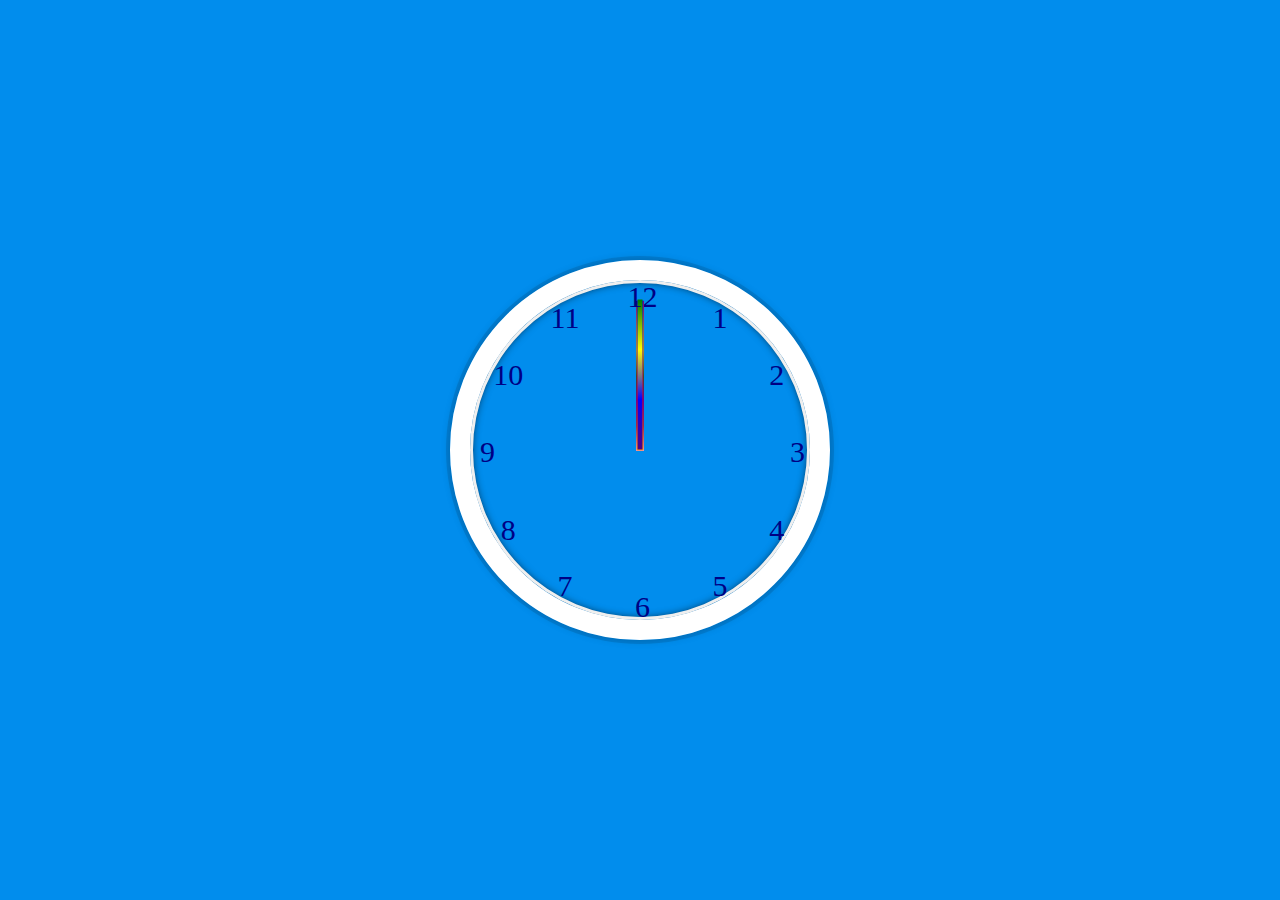
<file: 02 - JS and CSS Clock/index.html>
<!DOCTYPE html>
<html lang="en">

<head>
  <meta charset="UTF-8">
  <meta name="viewport" content="width=device-width, initial-scale=1.0">
  <title>JS + CSS Clock</title>
  <link rel="icon" href="https://fav.farm/🔥" />
</head>

<body>
  <div class="clock">
    <div class="clock-face">
      <div class="hand hour-hand"></div>
      <div class="hand min-hand"></div>
      <div class="hand second-hand"></div>
      <!-- Add numbers and minute index lines -->
      <div class="numbers">
        <div class="number">1</div>
        <div class="number">2</div>
        <div class="number">3</div>
        <div class="number">4</div>
        <div class="number">5</div>
        <div class="number">6</div>
        <div class="number">7</div>
        <div class="number">8</div>
        <div class="number">9</div>
        <div class="number">10</div>
        <div class="number">11</div>
        <div class="number">12</div>
      </div>
    </div>
  </div>
  </div>

  <style>
    html {
      background: #018DED url(https://unsplash.it/1500/1000?image=881&blur=5);
      background-size: cover;
      font-family: 'helvetica neue';
      text-align: center;
      font-size: 10px;
    }

    body {
      margin: 0;
      font-size: 2rem;
      display: flex;
      flex: 1;
      min-height: 100vh;
      align-items: center;
    }

    .clock {
      width: 30rem;
      height: 30rem;
      border: 20px solid white;
      border-radius: 50%;
      margin: 50px auto;
      position: relative;
      padding: 2rem;
      box-shadow:
        0 0 0 4px rgba(0, 0, 0, 0.1),
        inset 0 0 0 3px #EFEFEF,
        inset 0 0 10px black,
        0 0 10px rgba(0, 0, 0, 0.2);
    }

    .clock-face {
      position: relative;
      width: 100%;
      height: 100%;
      transform: translateY(-3px);
    }

    .hand {
      width: 50%;
      height: 6px;
      /* background: linear-gradient(to right, red, orange, yellow, green, blue, indigo, violet); */
      position: absolute;
      top: 50%;
      transform-origin: 100%;
      transform: rotate(90deg);
      transition: all 0.05s;
      transition-timing-function: cubic-bezier(0.1, 2.7, 0.58, 1);
    }

    .hour-hand {
      height: 8px;
      background: linear-gradient(to right, red, orange, yellow, green, blue, indigo, violet);
    }

    .min-hand {
      height: 7px;
      background: linear-gradient(to right, blue, indigo, red, orange);
    }

    .second-hand {
      height: 5px;
      background: linear-gradient(to right, green, yellow, blue, indigo);
    }

    .numbers {
      position: relative;
      width: 100%;
      height: 100%;
    }

    .number {
      position: absolute;
      font-size: 3rem;
      color: rgb(0, 0, 132);
      width: 30.5rem;
      /* Adjust as needed */
      height: 31rem;
      /* Adjust as needed */
      display: flex;
      justify-content: center;
      align-items: center;
      transform-origin: center;
    }

    .number:nth-child(1) {
      transform: rotate(30deg) translate(0, -50%) rotate(-30deg);
    }

    .number:nth-child(2) {
      transform: rotate(60deg) translate(0, -50%) rotate(-60deg);
    }

    .number:nth-child(3) {
      transform: rotate(90deg) translate(0, -50%) rotate(-90deg);
    }

    .number:nth-child(4) {
      transform: rotate(120deg) translate(0, -50%) rotate(-120deg);
    }

    .number:nth-child(5) {
      transform: rotate(150deg) translate(0, -50%) rotate(-150deg);
    }

    .number:nth-child(6) {
      transform: rotate(180deg) translate(0, -50%) rotate(-180deg);
    }

    .number:nth-child(7) {
      transform: rotate(210deg) translate(0, -50%) rotate(-210deg);
    }

    .number:nth-child(8) {
      transform: rotate(240deg) translate(0, -50%) rotate(-240deg);
    }

    .number:nth-child(9) {
      transform: rotate(270deg) translate(0, -50%) rotate(-270deg);
    }

    .number:nth-child(10) {
      transform: rotate(300deg) translate(0, -50%) rotate(-300deg);
    }

    .number:nth-child(11) {
      transform: rotate(330deg) translate(0, -50%) rotate(-330deg);
    }

    .number:nth-child(12) {
      transform: rotate(360deg) translate(0, -50%) rotate(-360deg);
    }
  </style>

  <script>
    // Select the clock hands from the DOM
    const secondHand = document.querySelector('.second-hand');
    const minHand = document.querySelector('.min-hand');
    const hourHand = document.querySelector('.hour-hand');

    // Function to set the date and rotate the clock hands accordingly
    function setDate() {
      const now = new Date(); // Get the current date and time

      // Get the current seconds, minutes, and hours
      const getSeconds = now.getSeconds();
      const getMinutes = now.getMinutes();
      const getHours = now.getHours();

      // Calculate the degrees for the second hand
      const secondsDegrees = ((getSeconds / 60) * 360) + 90;
      secondHand.style.transform = `rotate(${secondsDegrees}deg)`;

      // Calculate the degrees for the minute hand
      const minsDegrees = ((getMinutes / 60) * 360) + ((getSeconds / 60) * 6) + 90;
      minHand.style.transform = `rotate(${minsDegrees}deg)`;

      // Calculate the degrees for the hour hand
      const hoursDegrees = ((getHours / 12) * 360) + ((getMinutes / 60) * 30) + 90;
      hourHand.style.transform = `rotate(${hoursDegrees}deg)`;

      // Remove transition at the start of each minute to avoid glitch
      if (getSeconds === 0) {
        secondHand.style.transition = 'none';
        minHand.style.transition = 'none';
        hourHand.style.transition = 'none';
      } else {
        secondHand.style.transition = '';
        minHand.style.transition = '';
        hourHand.style.transition = '';
      }
    }

    // Update the clock every second
    setInterval(setDate, 1000);

  </script>
</body>

</html>
</file>
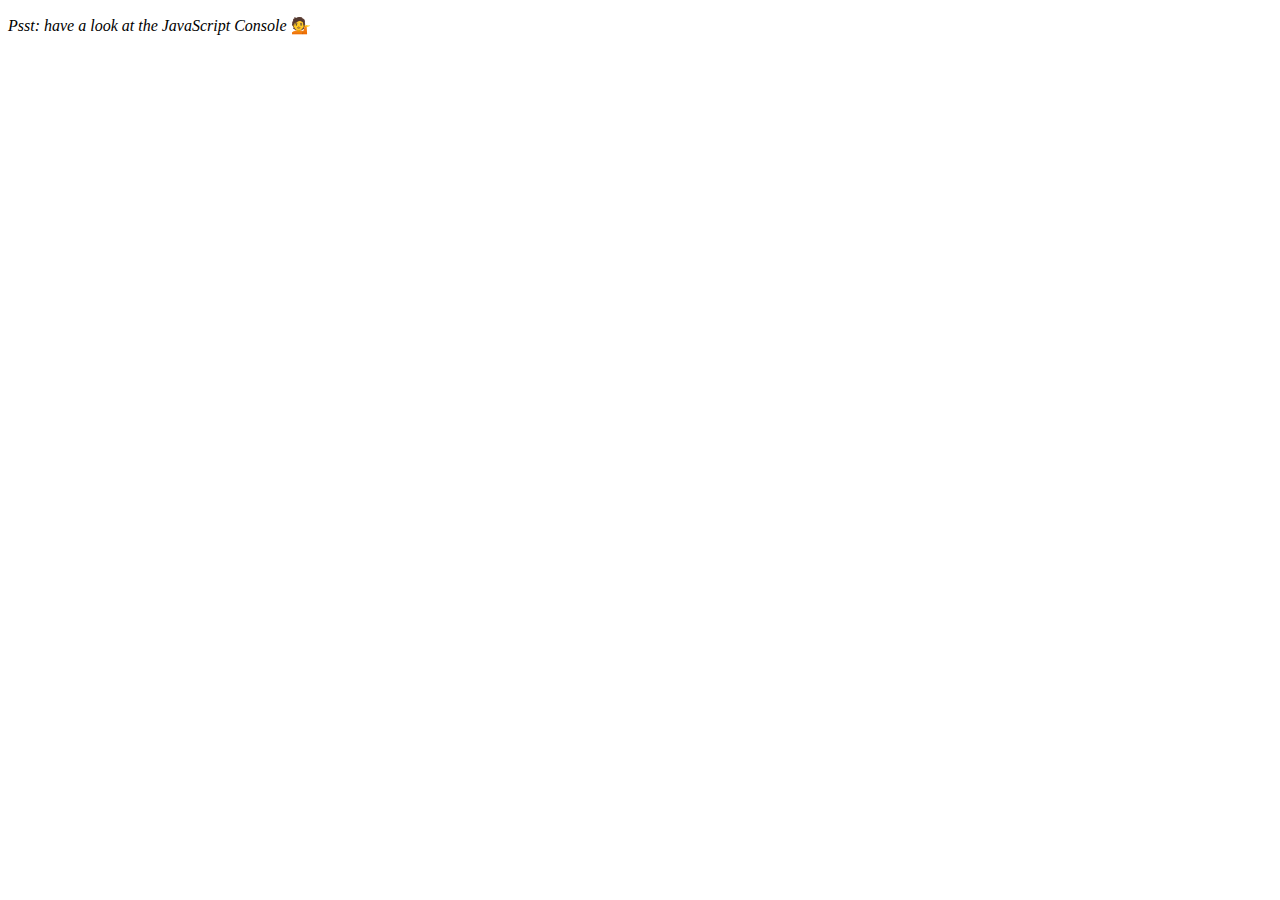
<file: 04 - Array Cardio Day 1/index.html>
<!DOCTYPE html>
<html lang="en">

<head>
  <meta charset="UTF-8">
  <meta name="viewport" content="width=device-width, initial-scale=1.0">
  <title>Array Cardio 💪</title>
  <link rel="icon" href="https://fav.farm/🔥" />
</head>

<body>
  <p><em>Psst: have a look at the JavaScript Console</em> 💁</p>
  <script>
    // Get your shorts on - this is an array workout!
    // ## Array Cardio Day 1

    // Some data we can work with

    // Scientists Array of Objects
    const inventors = [
      { first: 'Albert', last: 'Einstein', year: 1879, passed: 1955 },
      { first: 'Isaac', last: 'Newton', year: 1643, passed: 1727 },
      { first: 'Galileo', last: 'Galilei', year: 1564, passed: 1642 },
      { first: 'Marie', last: 'Curie', year: 1867, passed: 1934 },
      { first: 'Johannes', last: 'Kepler', year: 1571, passed: 1630 },
      { first: 'Nicolaus', last: 'Copernicus', year: 1473, passed: 1543 },
      { first: 'Max', last: 'Planck', year: 1858, passed: 1947 },
      { first: 'Katherine', last: 'Blodgett', year: 1898, passed: 1979 },
      { first: 'Ada', last: 'Lovelace', year: 1815, passed: 1852 },
      { first: 'Sarah E.', last: 'Goode', year: 1855, passed: 1905 },
      { first: 'Lise', last: 'Meitner', year: 1878, passed: 1968 },
      { first: 'Hanna', last: 'Hammarström', year: 1829, passed: 1909 }
    ];

    // People Array of Strings
    const people = [
      'Bernhard, Sandra', 'Bethea, Erin', 'Becker, Carl', 'Bentsen, Lloyd', 'Beckett, Samuel', 'Blake, William', 'Berger, Ric', 'Beddoes, Mick', 'Beethoven, Ludwig',
      'Belloc, Hilaire', 'Begin, Menachem', 'Bellow, Saul', 'Benchley, Robert', 'Blair, Robert', 'Benenson, Peter', 'Benjamin, Walter', 'Berlin, Irving',
      'Benn, Tony', 'Benson, Leana', 'Bent, Silas', 'Berle, Milton', 'Berry, Halle', 'Biko, Steve', 'Beck, Glenn', 'Bergman, Ingmar', 'Black, Elk', 'Berio, Luciano',
      'Berne, Eric', 'Berra, Yogi', 'Berry, Wendell', 'Bevan, Aneurin', 'Ben-Gurion, David', 'Bevel, Ken', 'Biden, Joseph', 'Bennington, Chester', 'Bierce, Ambrose',
      'Billings, Josh', 'Birrell, Augustine', 'Blair, Tony', 'Beecher, Henry', 'Biondo, Frank'
    ];

    // Array.prototype.filter()
    // 1. Filter the list of inventors for those who were born in the 1500's
    const fifteens = inventors.filter(inventor =>
      inventor.year >= 1500 && inventor.year < 1600);
    console.table(fifteens);

    // Array.prototype.map()
    // 2. Give us an array of the inventors first and last names
    const fullNames = inventors.map((inventor) => {
      return `${inventor.first} ${inventor.last}`;
    });
    console.log(fullNames);
    console.table(fullNames);

    // Array.prototype.sort()
    // 3. Sort the inventors by birthdate, oldest to youngest
    const ordered = inventors.sort((a, b) => (a.year > b.year ? 1 : -1));
    console.table(ordered);

    // Array.prototype.reduce()
    // 4. How many years did all the inventors live all together?
    const totalYears = inventors.reduce((total, inventor) => total + (inventor.passed - inventor.year), 0);
    console.log(totalYears);

    // 5. Sort the inventors by years lived
    const oldest = inventors.sort((a, b) => {
      const lastInventor = a.passed - a.year;
      const nextInventor = b.passed - b.year;
      return lastInventor > nextInventor ? -1 : 1;
    });
    console.table(oldest);

    // 6. create a list of Boulevards in Paris that contain 'de' anywhere in the name
    // go to https://en.wikipedia.org/wiki/Category:Boulevards_in_Paris website, and run the following code in the console
    // const category = document.querySelector('.mw-category');
    // const links = Array.from(category.querySelectorAll('a'));   // or [...category.querySelectorAll('a')]

    // const de = links
    //               .map(link => link.textContent)
    //               .filter(streetName => streetName.includes('de'));

    // console.table(de);


    // 7. sort Exercise
    // Sort the people alphabetically by last name
    const alpha = people.sort((lastOne, nextOne) => {
      const [aFirst, aLast] = lastOne.split(', ');
      const [bFirst, bLast] = nextOne.split(', ');
      return aLast > bLast ? 1 : -1;
    });
    console.log(alpha);
    // console.table(alpha);

    // 8. Reduce Exercise
    // Sum up the instances of each of these
    const data = ['car', 'car', 'truck', 'truck', 'bike', 'walk', 'car', 'van', 'bike', 'walk', 'car', 'van', 'car', 'truck'];

    const transportation = data.reduce((obj, item) => {
      // If the item is not already a property of obj, initialize it to 0
      if (!obj[item]) {
        obj[item] = 0;
      }
      // Increment the count for the item
      obj[item]++;
      return obj;
    }, {}); // Initial value of obj is an empty object

    console.log(transportation);

  </script>
</body>

</html>
</file>
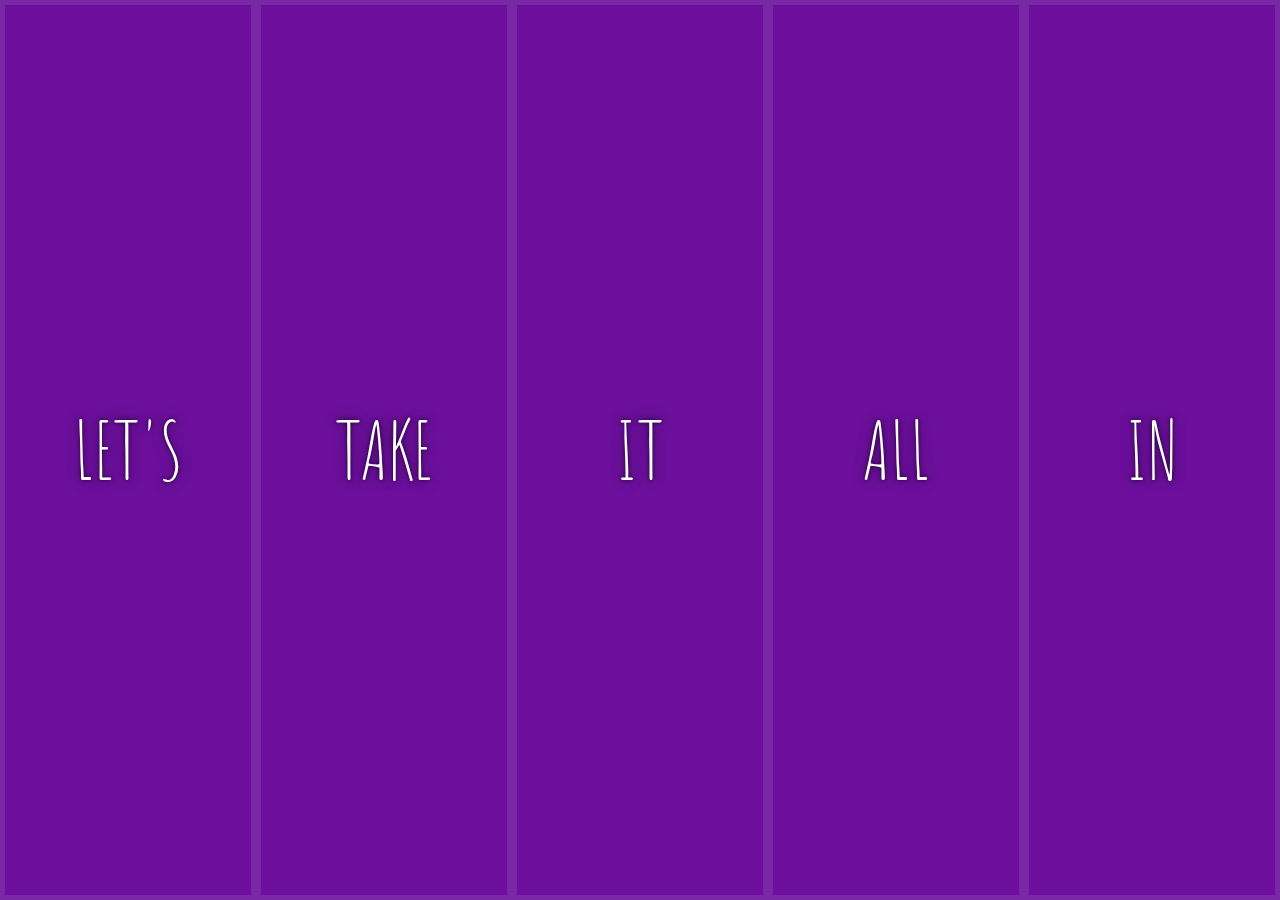
<file: 05 - Flex Panel Gallery/index.html>
<!DOCTYPE html>
<html lang="en">
<head>
  <meta charset="UTF-8">
  <meta name="viewport" content="width=device-width, initial-scale=1.0">
  <title>Flex Panels 💪</title>
  <link href='https://fonts.googleapis.com/css?family=Amatic+SC' rel='stylesheet' type='text/css'>
  <link rel="icon" href="https://fav.farm/🔥" />
</head>
<body>
  <style>
    html {
      box-sizing: border-box;
      background: #ffc600;
      font-family: 'helvetica neue';
      font-size: 20px;
      font-weight: 200;
    }

    body {
      margin: 0;
    }

    *, *:before, *:after {
      box-sizing: inherit;
    }

    .panels {
      min-height: 100vh;
      overflow: hidden;
      /* Code Added */
      display: flex;
      flex-direction: row;
    }

    .panel {
      background: #6B0F9C;
      box-shadow: inset 0 0 0 5px rgba(255,255,255,0.1);
      color: white;
      text-align: center;
      align-items: center;
      /* Safari transitionend event.propertyName === flex */
      /* Chrome + FF transitionend event.propertyName === flex-grow */
      /* reason behind the animate open class */
      transition:
        font-size 0.7s cubic-bezier(0.61,-0.19, 0.7,-0.11),
        flex 0.7s cubic-bezier(0.61,-0.19, 0.7,-0.11),
        background 0.2s,
        transform 0.7s cubic-bezier(0.61,-0.19, 0.7,-0.11);
      font-size: 20px;
      background-size: cover;
      background-position: center;
      /* Code Added */
      flex: 1;  /* it will equally divide the space */
      display: flex;
      justify-content: center;
      align-items: center;
      flex-direction: column;
    }

    .panel1 { background-image:url(https://picsum.photos/id/237/1500/1500); }
    .panel2 { background-image:url(https://picsum.photos/seed/picsum/1500/1500); }
    .panel3 { background-image:url(https://images.unsplash.com/photo-1465188162913-8fb5709d6d57?ixlib=rb-0.3.5&q=80&fm=jpg&crop=faces&cs=tinysrgb&w=1500&h=1500&fit=crop&s=967e8a713a4e395260793fc8c802901d); }
    .panel4 { background-image:url(https://picsum.photos/1500/1500.jpg); }
    .panel5 { background-image:url(https://picsum.photos/1500/1500/?blur=1); }

    /* Flex Children or Items */
    .panel > * {
      margin: 0;
      width: 100%;
      transition: transform 0.5s;
      /* Code Added */
      /* border: red 1px solid; */
      flex: 1 0 auto; /* it will equally divide the space */
      display: flex;
      justify-content: center;
      align-items: center;
      
    }

    .panel > *:first-child {
      transform: translateY(-100%);
    }
    .panel > *:last-child {
      transform: translateY(100%);
    }

    .panel.open-active > *:first-child {
      transform: translateY(0);
    }
    .panel.open-active > *:last-child {
      transform: translateY(0);
    }

    .panel p {
      text-transform: uppercase;
      font-family: 'Amatic SC', cursive;
      text-shadow: 0 0 4px rgba(0, 0, 0, 0.72), 0 0 14px rgba(0, 0, 0, 0.45);
      font-size: 2em;
    }

    .panel p:nth-child(2) {
      font-size: 4em;
    }

    .panel.open {
      flex: 5;
      font-size: 40px;
    }

  </style>


  <div class="panels">
    <div class="panel panel1">
      <p>Hey</p>
      <p>Let's</p>
      <p>Dance</p>
    </div>
    <div class="panel panel2">
      <p>Give</p>
      <p>Take</p>
      <p>Receive</p>
    </div>
    <div class="panel panel3">
      <p>Experience</p>
      <p>It</p>
      <p>Today</p>
    </div>
    <div class="panel panel4">
      <p>Give</p>
      <p>All</p>
      <p>You can</p>
    </div>
    <div class="panel panel5">
      <p>Life</p>
      <p>In</p>
      <p>Motion</p>
    </div>
  </div>

  <script>
    // M-1: Here we are adding the open class on click and open-active class on transition end and remove it on second click
    // const panels = document.querySelectorAll('.panel');

    // // this function will add the open class to the panel on click and remove it on second click
    // function toggleOpen() {
    //   this.classList.toggle('open');
    // }

    // // this function will add the open-active class to the panel on click and remove it on second click
    // function toggleActive(e) {
    //   if (e.propertyName.includes('flex')) {
    //     this.classList.toggle('open-active');
    //   }
    // }

    // panels.forEach(panel => panel.addEventListener('click', toggleOpen)); // on click add the open class
    // panels.forEach(panel => panel.addEventListener('transitionend', toggleActive)); // on transition end add the open-active class

    /*********************************************************************************************************************/

    // M-2: Here we are adding the open class on click and open-active class on transition end but we are removing the open class from other panels although its open
    const panels = document.querySelectorAll('.panel');

    // this function will add the open class to the panel on click and remove but remove it from other panels and also remove it on second click
    function toggleOpen() {
      this.classList.toggle('open');
      // this will remove the open class from other panels
      panels.forEach(panel => {
        if (panel !== this) {
          panel.classList.remove('open');
        }
      });
    }

    function toggleActive(e) {
      if (e.propertyName.includes('flex')) {
        this.classList.toggle('open-active');
      }
    }

    panels.forEach(panel => panel.addEventListener('click', toggleOpen));
    panels.forEach(panel => panel.addEventListener('transitionend', toggleActive));
  </script>



</body>
</html>
</file>
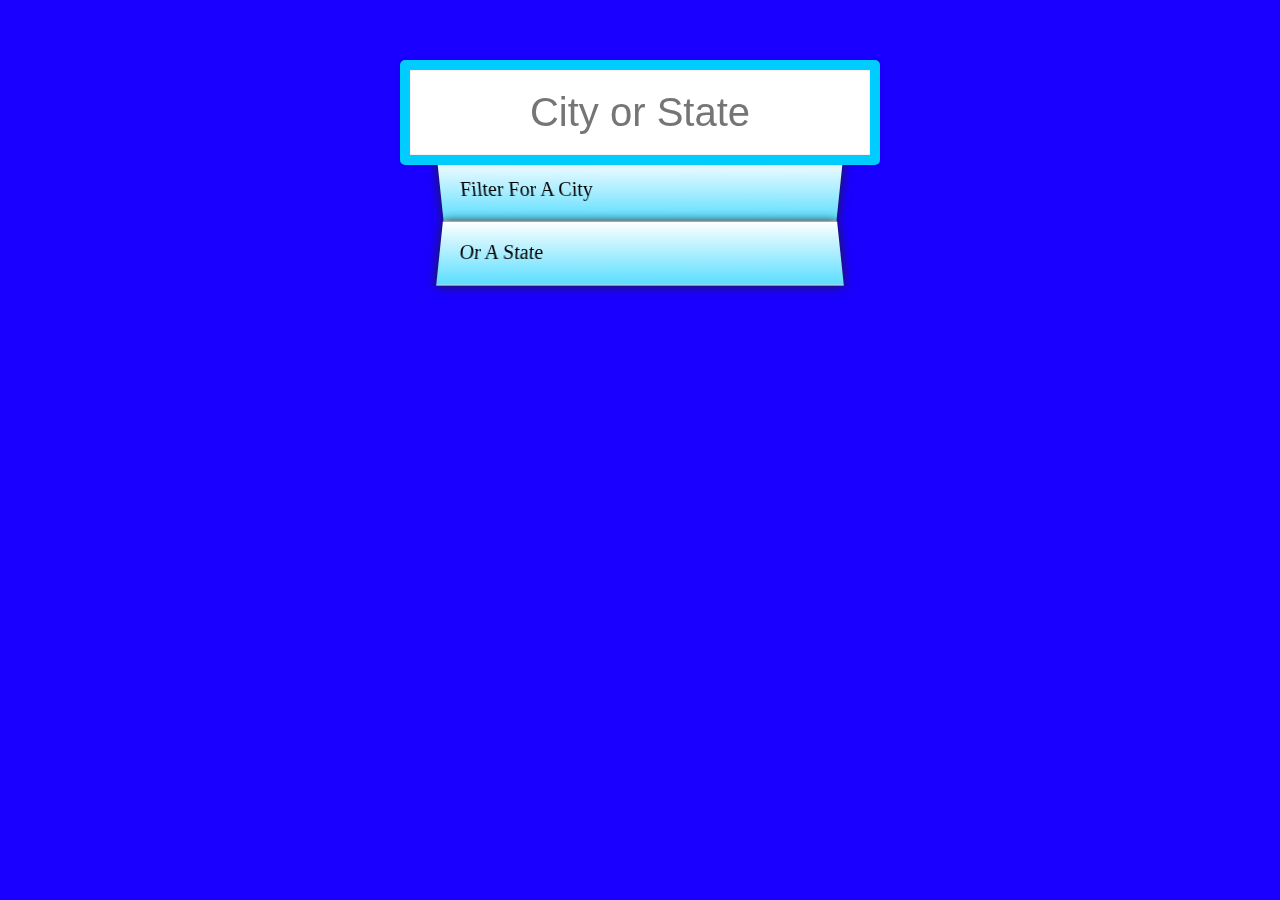
<file: 06 - Type Ahead/index.html>
<!DOCTYPE html>
<html lang="en">
<head>
  <meta charset="UTF-8">
  <meta name="viewport" content="width=device-width, initial-scale=1.0">
  <title>Type Ahead 👀</title>
  <link rel="stylesheet" href="style.css">
  <link rel="icon" href="https://fav.farm/🔥" />
</head>
<body>

  <form class="search-form">
    <input type="text" class="search" placeholder="City or State">
    <ul class="suggestions">
      <li>Filter for a city</li>
      <li>or a state</li>
    </ul>
  </form>
<script>
const endpoint = 'https://gist.githubusercontent.com/Miserlou/c5cd8364bf9b2420bb29/raw/2bf258763cdddd704f8ffd3ea9a3e81d25e2c6f6/cities.json';

const cities = [];

const promise = fetch(endpoint)
promise
  .then(blob => blob.json())  // blob.json() returns a promise
  .then(data => cities.push(...data)) // push all data into cities array

// findMatches function
function findMatches(wordToMatch, cities) {
  return cities.filter(place => {
    // here we need to figure out if the city or state matches what was searched
    const regex = new RegExp(wordToMatch, 'gi');  // g: global, i: case insensitive(upper or lower)
    return place.city.match(regex) || place.state.match(regex)
  });
}

// add commas to numbers
function numberWithCommas(x) {
  return x.toString().replace(/\B(?=(\d{3})+(?!\d))/g, ',');
}

// displayMatches function
function displayMatches() {
  const matchArray = findMatches(this.value, cities);
  const html = matchArray.map(place => {
    // highlight the searched word
    const regex = new RegExp(this.value, 'gi');
    const cityName = place.city.replace(regex, `<span class="hl">${this.value}</span>`);
    const stateName = place.state.replace(regex, `<span class="hl">${this.value}</span>`);

    // create a list of cities and states with a population
    return `
      <li>
        <span class="name">${cityName}, ${stateName}</span>
        <span class="population">${numberWithCommas(place.population)}</span>
      </li>
    `;
  }).join('');
  suggestions.innerHTML = html;
}

// select elements
const searchInput = document.querySelector('.search');
const suggestions = document.querySelector('.suggestions');

// add event listeners
searchInput.addEventListener('change', displayMatches);
searchInput.addEventListener('keyup', displayMatches);

</script>
</body>
</html>
</file>
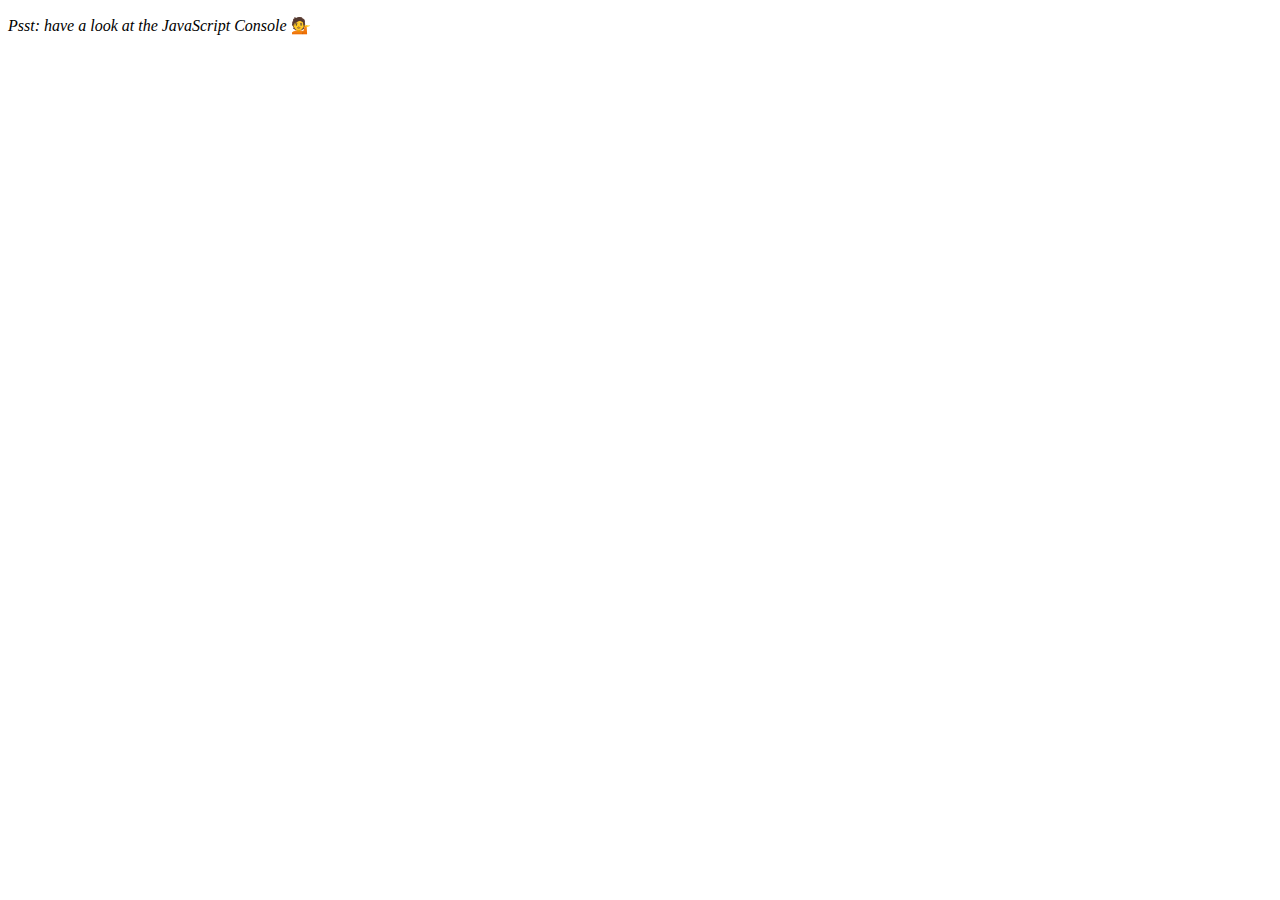
<file: 07 - Array Cardio Day 2/index.html>
<!DOCTYPE html>
<html lang="en">

<head>
  <meta charset="UTF-8">
  <meta name="viewport" content="width=device-width, initial-scale=1.0">
  <title>Array Cardio 💪💪</title>
  <link rel="icon" href="https://fav.farm/🔥" />
</head>

<body>
  <p><em>Psst: have a look at the JavaScript Console</em> 💁</p>
  <script>
    // ## Array Cardio Day 2

    const people = [
      { name: 'Wes', year: 1988 },
      { name: 'Kait', year: 1986 },
      { name: 'Irv', year: 1970 },
      { name: 'Lux', year: 2015 }
    ];

    const comments = [
      { text: 'Love this!', id: 523423 },
      { text: 'Super good', id: 823423 },
      { text: 'You are the best', id: 2039842 },
      { text: 'Ramen is my fav food ever', id: 123523 },
      { text: 'Nice Nice Nice!', id: 542328 }
    ];

    console.log({people});
    console.log({comments});

    // Some and Every Checks
    // Array.prototype.some() // is at least one person 19 or older?
    // const isAdult = people.some(person => {
    //   const currentYear = (new Date().getFullYear());
    //   const age = currentYear - person.year;
    //   if (age >= 19) {
    //     return true;
    //   }
    // });
    const isAdult = people.some(person => (new Date().getFullYear()) - person.year >= 19);
    console.log({ isAdult });
    // Array.prototype.every() // is everyone 19 or older?
    const allAdults = people.every(person => (new Date().getFullYear()) - person.year >= 19);
    console.log({ allAdults });

    // Array.prototype.find()
    // Find is like filter, but instead returns just the first one you are looking for
    // find the comment with the ID of 823423
    const comment = comments.find(comment => comment.id === 823423);
    console.log(comment);

    // Array.prototype.findIndex()
    // Find the comment with this ID
    const index = comments.findIndex(comment => comment.id === 823423);
    console.log(index);
    // delete the comment with the ID of 823423
    // comments.splice(index, 1);
    console.table(comments);

    const newComments = [
      ...comments.slice(0, index),
      ...comments.slice(index + 1)
    ];
    console.table(newComments);

  </script>
</body>

</html>
</file>
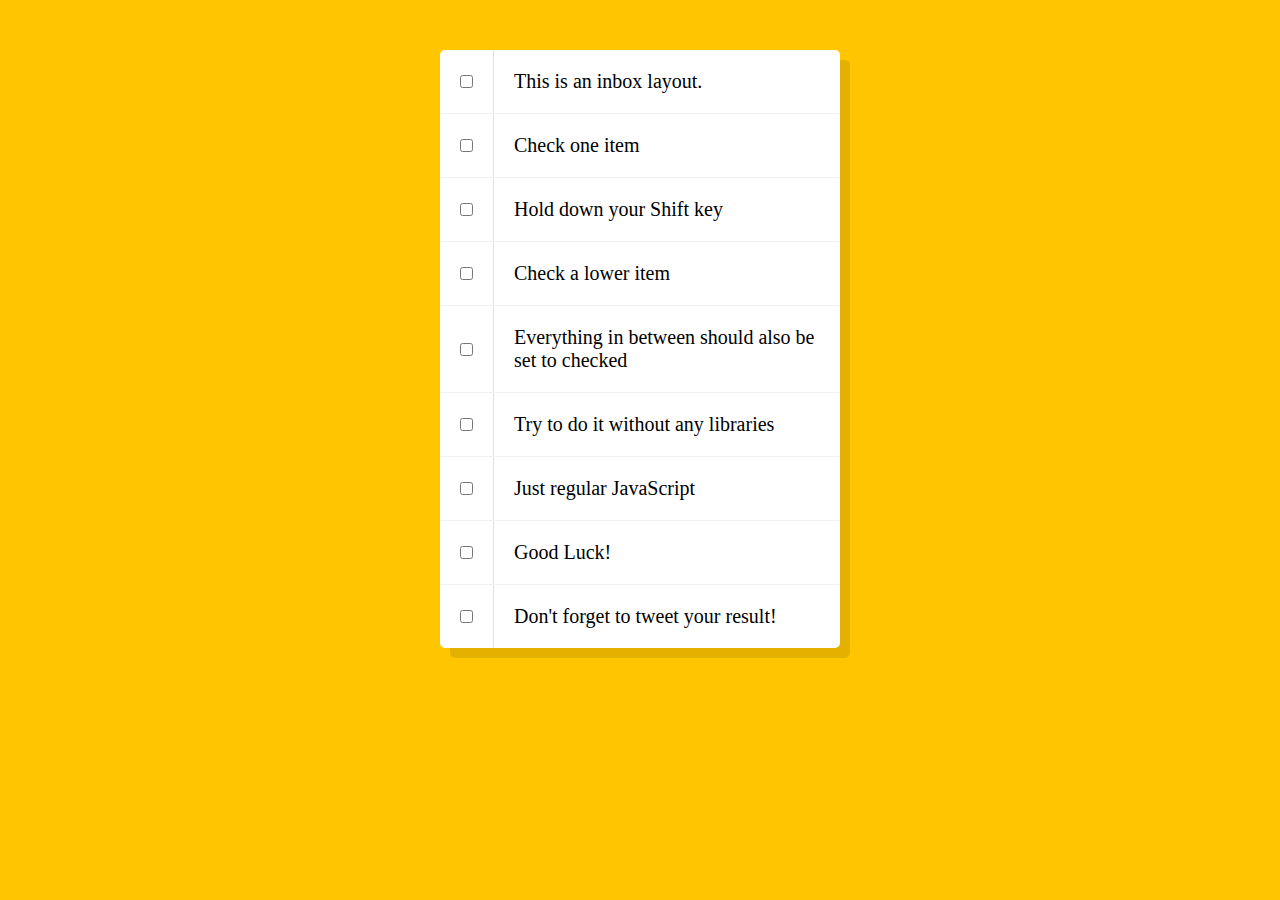
<file: 10 - Hold Shift and Check Checkboxes/index.html>
<!DOCTYPE html>
<html lang="en">

<head>
  <meta charset="UTF-8">
  <meta name="viewport" content="width=device-width, initial-scale=1.0">
  <title>Hold Shift to Check Multiple Checkboxes</title>
  <link rel="icon" href="https://fav.farm/🔥" />
</head>

<body>
  <style>
    html {
      font-family: sans-serif;
      background: #ffc600;
    }

    .inbox {
      max-width: 400px;
      margin: 50px auto;
      background: white;
      border-radius: 5px;
      box-shadow: 10px 10px 0 rgba(0, 0, 0, 0.1);
    }

    .item {
      display: flex;
      align-items: center;
      border-bottom: 1px solid #F1F1F1;
    }

    .item:last-child {
      border-bottom: 0;
    }

    input:checked+p {
      background: #F9F9F9;
      text-decoration: line-through;
    }

    input[type="checkbox"] {
      margin: 20px;
    }

    label {
      margin: 0;
      padding: 20px;
      transition: background 0.2s;
      flex: 1;
      font-family: 'helvetica neue';
      font-size: 20px;
      font-weight: 200;
      border-left: 1px solid #D1E2FF;
    }

    input:checked+label {
      background: #F9F9F9;
      text-decoration: line-through;
    }
  </style>
  <!--
    The following is a common layout you would see in an email client.

    When a user clicks a checkbox, holds Shift, and then clicks another checkbox a few rows down, all the checkboxes inbetween those two checkboxes should be checked.

  -->
  <div class="inbox">
    <div class="item">
      <input type="checkbox" id="checkbox1">
      <label for="checkbox1">This is an inbox layout.</label>
    </div>
    <div class="item">
      <input type="checkbox" id="checkbox2">
      <label for="checkbox2">Check one item</label>
    </div>
    <div class="item">
      <input type="checkbox" id="checkbox3">
      <label for="checkbox3">Hold down your Shift key</label>
    </div>
    <div class="item">
      <input type="checkbox" id="checkbox4">
      <label for="checkbox4">Check a lower item</label>
    </div>
    <div class="item">
      <input type="checkbox" id="checkbox5">
      <label for="checkbox5">Everything in between should also be set to checked</label>
    </div>
    <div class="item">
      <input type="checkbox" id="checkbox6">
      <label for="checkbox6">Try to do it without any libraries</label>
    </div>
    <div class="item">
      <input type="checkbox" id="checkbox7">
      <label for="checkbox7">Just regular JavaScript</label>
    </div>
    <div class="item">
      <input type="checkbox" id="checkbox8">
      <label for="checkbox8">Good Luck!</label>
    </div>
    <div class="item">
      <input type="checkbox" id="checkbox9">
      <label for="checkbox9">Don't forget to tweet your result!</label>
    </div>
  </div>

  <!-- JavaScript Code -->
  <script>
    const checkboxes = document.querySelectorAll('.inbox input[type="checkbox"]');
    let lastChecked;

    function handleCheck(e) {
      let inBetween = false;
      // Check if they had the shift key down and check that they are checking it
      if (e.shiftKey && this.checked) {
        // loop over every single checkbox and check if it is inbetween the lastChecked and the current checkbox
        checkboxes.forEach(checkbox => {
          if (checkbox === this || checkbox === lastChecked) {
            inBetween = !inBetween;
          }

          if (inBetween) {
            checkbox.checked = true;
          }
        });
      }

      lastChecked = this;
    }

    checkboxes.forEach(checkbox => checkbox.addEventListener('click', handleCheck));
  </script>
</body>

</html>
</file>
<file: 06 - Type Ahead/style.css>
html {
  box-sizing: border-box;
  background: #1900ff;
  font-family: 'helvetica neue';
  font-size: 20px;
  font-weight: 200;
}

*, *:before, *:after {
  box-sizing: inherit;
}

input {
  width: 100%;
  padding: 20px;
}

.search-form {
  max-width: 400px;
  margin: 50px auto;
}

input.search {
  margin: 0;
  text-align: center;
  outline: 0;
  border: 10px solid #00ccff;
  width: 120%;
  left: -10%;
  position: relative;
  top: 10px;
  z-index: 2;
  border-radius: 5px;
  font-size: 40px;
  box-shadow: 0 0 5px rgba(0, 0, 0, 0.12), inset 0 0 2px rgba(0, 0, 0, 0.19);
}

.suggestions {
  margin: 0;
  padding: 0;
  position: relative;
  /*perspective: 20px;*/
}

.suggestions li {
  background: white;
  list-style: none;
  border-bottom: 1px solid #D8D8D8;
  box-shadow: 0 0 10px rgba(0, 0, 0, 0.14);
  margin: 0;
  padding: 20px;
  transition: background 0.2s;
  display: flex;
  justify-content: space-between;
  text-transform: capitalize;
}

.suggestions li:nth-child(even) {
  transform: perspective(100px) rotateX(3deg) translateY(2px) scale(1.001);
  background: linear-gradient(to bottom,  #ffffff 0%,#5bdeff 100%);
  box-shadow: #212121 0px 0px 10px;
}

.suggestions li:nth-child(odd) {
  transform: perspective(100px) rotateX(-3deg) translateY(3px);
  background: linear-gradient(to top,  #5bdeff 0%,#ffffff 100%);
  box-shadow: #212121 0px 0px 10px;
}

span.population {
  font-size: 15px;
}

.hl {
  background: #ffc600;
}
</file>
